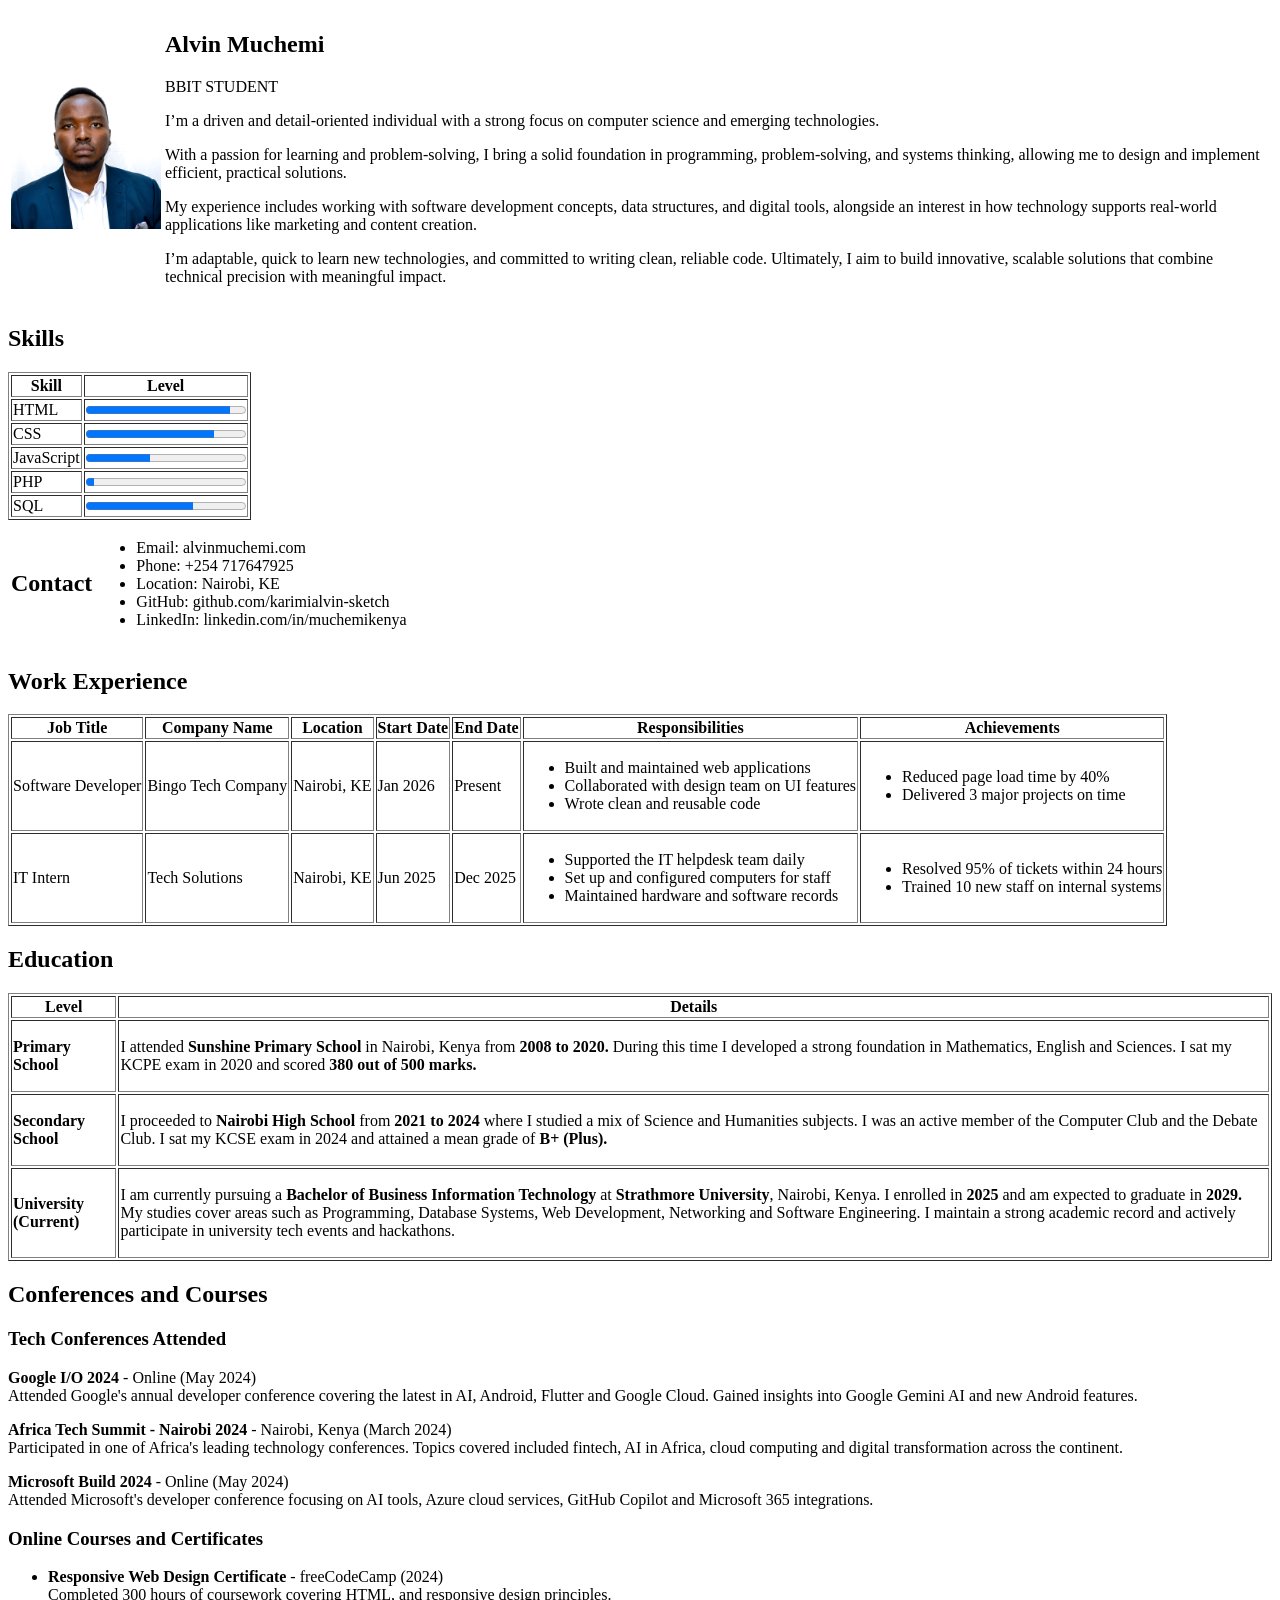
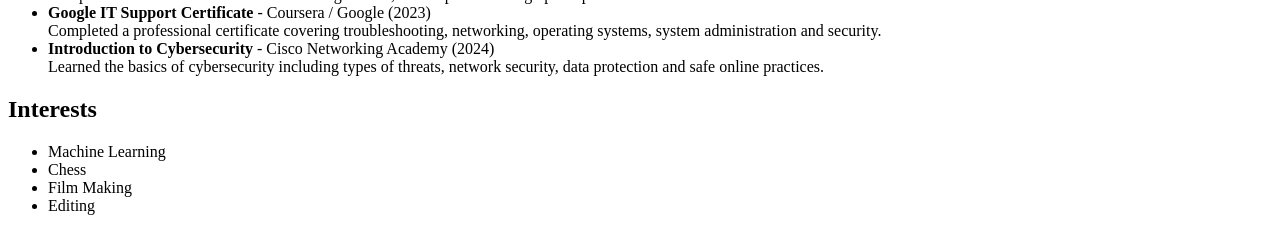
<file: CV.html>
<!DOCTYPE html>
<html>

<head>
    <meta charset="UTF-8">
    <title>My Resume</title>
</head>

<body>


    <section id="header">
        <table border="0">
            <tr>

                <td>
                    <img src="assets/my_photo_jpg.jpeg" alt="Photo" width="150" />

                </td>

                <td>
                    <h1>Alvin Muchemi</h1>
                    <p>BBIT STUDENT</p>
                    <p>I’m a driven and detail-oriented individual with a strong focus on computer science and emerging
                        technologies.</p>
                    <p>With a passion for learning and problem-solving, I bring a solid foundation in
                        programming, problem-solving, and systems thinking,
                        allowing me to design and implement efficient, practical solutions.</p>
                    <p>My experience includes working with software development concepts,
                        data structures, and digital tools,
                        alongside an interest in how technology supports real-world applications like marketing and
                        content creation.</p>
                    <p>
                        I’m adaptable, quick to learn new technologies, and committed to writing clean,
                        reliable code. Ultimately, I aim to build innovative, scalable solutions that combine
                        technical precision with meaningful impact.</p>
                </td>
            </tr>
        </table>
    </section>
        <section id="skills">
        <h2>Skills</h2>
        <table border="1">
            <thead>
                <tr>
                    <th>Skill</th>
                    <th>Level</th>
                </tr>
            </thead>
            <tbody>
                <tr>
                    <td>HTML</td>
                    <td>
                        <progress value="90" max="100"></progress>
                    </td>
                </tr>
                <tr>
                    <td>CSS</td>
                    <td>
                        <progress value="80" max="100"></progress>
                    </td>
                </tr>
                <tr>
                    <td>JavaScript</td>
                    <td>
                        <progress value="40" max="100"></progress>
                    </td>
                </tr>
                <tr>
                    <td>PHP</td>
                    <td>
                        <progress value="5" max="100"></progress>
                    </td>
                </tr>
                <tr>
                    <td>SQL</td>
                    <td>
                        <progress value="67" max="100"></progress>
                    </td>
                </tr>
            </tbody>
        </table>
    </section>
    <section id="contact">
        <table border="0">
            <tr>
                <td>
                    <h2>Contact</h2>
                </td>
                <td>
                    <ul>
                        <li>Email: alvinmuchemi.com</li>
                        <li>Phone: +254 717647925</li>
                        <li>Location: Nairobi, KE</li>
                        <li>GitHub: github.com/karimialvin-sketch</li>
                        <li>LinkedIn: linkedin.com/in/muchemikenya</li>
                    </ul>
                </td>
                
            </tr>
        </table>
    </section>
     <section id="work-experience">
        <h2>Work Experience</h2>
        <table border="1">
            <thead>
                <tr>
                    <th>Job Title</th>
                    <th>Company Name</th>
                    <th>Location</th>
                    <th>Start Date</th>
                    <th>End Date</th>
                    <th>Responsibilities</th>
                    <th>Achievements</th>
                </tr>
            </thead>
            <tbody>

    
                <tr>
                    <td>Software Developer</td>
                    <td>Bingo Tech Company</td>
                    <td>Nairobi, KE</td>
                    <td>Jan 2026</td>
                    <td>Present</td>
                    <td>
                        <ul>
                            <li>Built and maintained web applications</li>
                            <li>Collaborated with design team on UI features</li>
                            <li>Wrote clean and reusable code</li>
                        </ul>
                    </td>
                    <td>
                        <ul>
                            <li>Reduced page load time by 40%</li>
                            <li>Delivered 3 major projects on time</li>
                        </ul>
                    </td>
                </tr>

                <tr>
                    <td>IT Intern</td>
                    <td>Tech Solutions</td>
                    <td>Nairobi, KE</td>
                    <td>Jun 2025</td>
                    <td>Dec 2025</td>
                    <td>
                        <ul>
                            <li>Supported the IT helpdesk team daily</li>
                            <li>Set up and configured computers for staff</li>
                            <li>Maintained hardware and software records</li>
                        </ul>
                    </td>
                    <td>
                        <ul>
                            <li>Resolved 95% of tickets within 24 hours</li>
                            <li>Trained 10 new staff on internal systems</li>
                        </ul>
                    </td>
                </tr>

            </tbody>
        </table>
    </section>

    <section id="education">
        <h2>Education</h2>
        <table border="1">
            <thead>
                <tr>
                    <th>Level</th>
                    <th>Details</th>
                </tr>
            </thead>
            <tbody>
                <tr>
                    <td><b>Primary School</b></td>
                    <td>
                        <p>
                            I attended <b>Sunshine Primary School</b> in Nairobi, Kenya from
                            <b>2008 to 2020.</b> During this time I developed a strong foundation
                            in Mathematics, English and Sciences. I sat my KCPE exam in 2020
                            and scored <b>380 out of 500 marks.</b>
                        </p>
                    </td>
                </tr>
                <tr>
                    <td><b>Secondary School</b></td>
                    <td>
                        <p>
                            I proceeded to <b>Nairobi High School</b> from <b>2021 to 2024</b>
                            where I studied a mix of Science and Humanities subjects.
                            I was an active member of the Computer Club and the Debate Club.
                            I sat my KCSE exam in 2024 and attained a mean grade of <b>B+ (Plus).</b>
                        </p>
                    </td>
                </tr>
                <tr>
                    <td><b>University (Current)</b></td>
                    <td>
                        <p>
                            I am currently pursuing a <b>Bachelor of Business Information Technology</b>
                            at <b>Strathmore University</b>, Nairobi, Kenya. I enrolled in
                            <b>2025</b> and am expected to graduate in <b>2029.</b>
                            My studies cover areas such as Programming, Database Systems,
                            Web Development, Networking and Software Engineering.
                            I maintain a strong academic record and actively participate
                            in university tech events and hackathons.
                        </p>
                    </td>
                </tr>

            </tbody>
        </table>
    </section>


    <section id="courses">
        <h2>Conferences and Courses</h2>
        <h3>Tech Conferences Attended</h3>

        <p>
            <b>Google I/O 2024</b> - Online (May 2024) <br>
            Attended Google's annual developer conference covering the latest in
            AI, Android, Flutter and Google Cloud. Gained insights into Google
            Gemini AI and new Android features.
        </p>


        <p>
            <b>Africa Tech Summit - Nairobi 2024</b> - Nairobi, Kenya (March 2024) <br>
            Participated in one of Africa's leading technology conferences.
            Topics covered included fintech, AI in Africa, cloud computing
            and digital transformation across the continent.
        </p>

        <p>
            <b>Microsoft Build 2024</b> - Online (May 2024) <br>
            Attended Microsoft's developer conference focusing on AI tools,
            Azure cloud services, GitHub Copilot and Microsoft 365 integrations.
        </p>
        <h3>Online Courses and Certificates</h3>

        <ul>
            <li>
                <b>Responsive Web Design Certificate</b> - freeCodeCamp (2024) <br>
                Completed 300 hours of coursework covering HTML, and responsive design principles.
            </li>


            <li>
                <b>Google IT Support Certificate</b> - Coursera / Google (2023) <br>
                Completed a professional certificate covering troubleshooting,
                networking, operating systems, system administration and security.
            </li>        

            <li>
                <b>Introduction to Cybersecurity</b> - Cisco Networking Academy (2024) <br>
                Learned the basics of cybersecurity including types of threats,
                network security, data protection and safe online practices.
            </li>
        </ul>

    </section>
    <section id="interests">
        <h2>Interests</h2>
        <ul>
            <li>Machine Learning</li>
            <li>Chess</li>
            <li>Film Making</li>
            <li>Editing</li>
        </ul>
    </section>

</body>

</html>
</file>
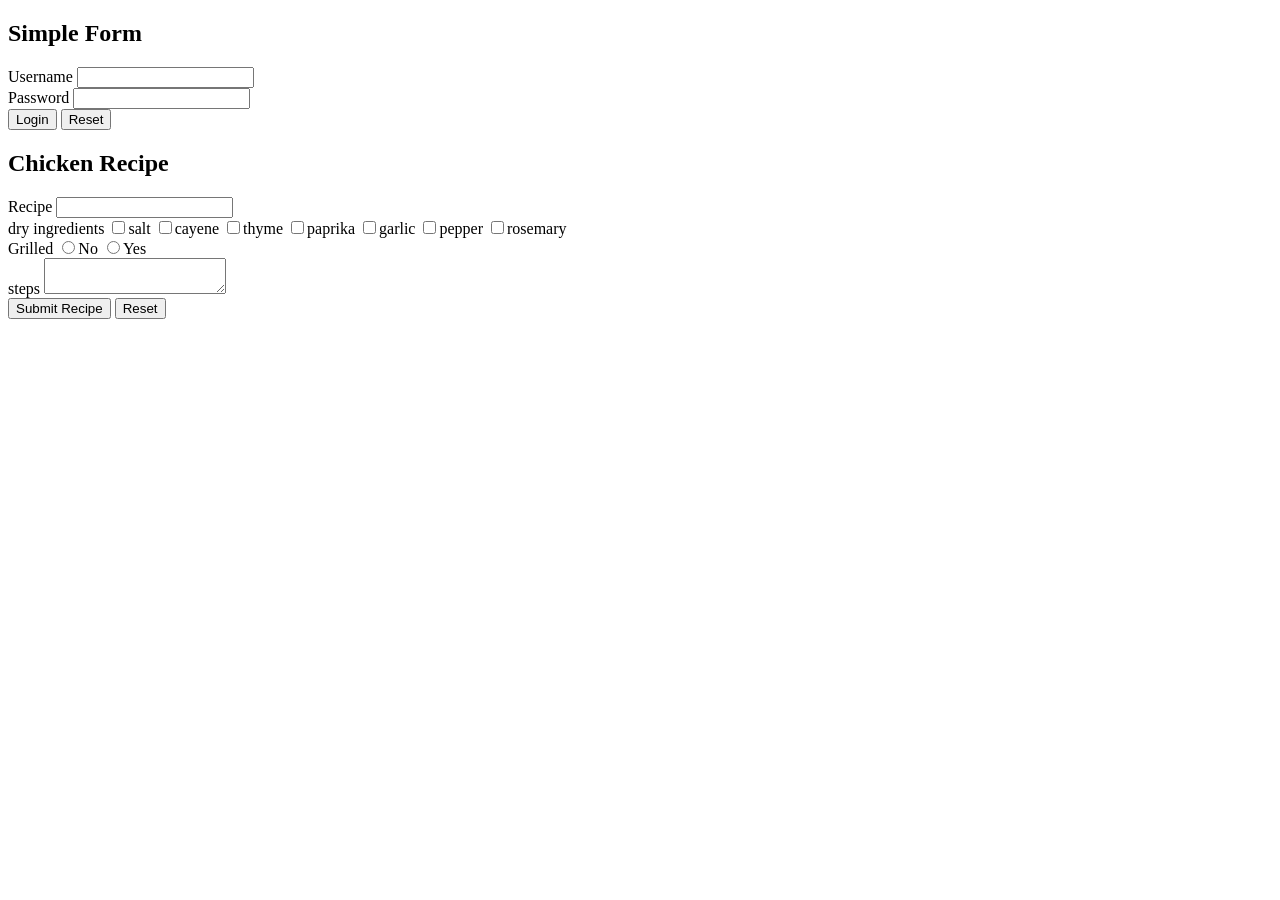
<file: forms.html>
<!doctype html>
<html lang="en">

<head>
    <meta charset="UTF-8">
    <title>Forms 101</title>
</head>

<body>
    <section id="simple-form">
        <h2>Simple Form</h2>
        <form method="post" action="process.php" enctype="multipart/form-data" id="simple-form" n ame="simple-form"
            class="forms">
            <div class="form-group">
                <label for="username">Username</label>
                <input type="text" name="username" id="username">
            </div>
            <div class="form-group">
                <label for="password">Password</label>
                <input type="password" name="password" id="password">
            </div>
            <div class="form-group">
                <input type="submit" name="login " value="Login">
                <input type="reset" name="reset" value="Reset">
            </div>
        </form>
    </section>
    <section id="chicken-recipe-form">
        <h2>Chicken Recipe </h2>
            <form method="post" action="process2.php" >
            <div class="form-group">
                <label for="recipe-title">
                    Recipe
                </label>
                <input type="text" name="recipe" id="recipe-title" required>
                </div>
            <div class="form-group">
                <label for="ingredients">
                    dry ingredients
                </label>
                    <Input id= "salt" type="checkbox"
                     name=" dry ingredients" value="salt">salt
                     <input id= "cayene" type="checkbox"
                     name=" dry ingredients" value="cayene">cayene
                     <input  id= "thyme" type="checkbox"
                     name=" dry ingredients" value="thyme">thyme
                     <input id= "paprika" type="checkbox"
                     name=" dry ingredients" value="paprika">paprika
                        <input id= "garlic" type="checkbox"     
                        name=" dry ingredients" value="garlic">garlic
                        <input id="pepper" type="checkbox"
                        name=" dry ingredients" value="pepper">pepper
                        <input id="rosemary" type="checkbox"
                        name=" dry ingredients" value="rosemary">rosemary
            </div>
            <div class="form-group">
            <label for="grilled">
                Grilled
            </label>
            <input name="grilled" id="grilled no" type="radio" value="no">No
            <input name="grilled" id="grilled yes" type="radio" value="yes">Yes
            </div>
            <div class = "form -group">
                <label for ="steps">steps</label>
                <textarea name="steps" id="steps"></textarea>

            </div>
            <div class="form-group">
                <input type="submit" name="submit_recipe" value="Submit Recipe">
                <input type="reset" name="reset" value="Reset">
            </div>

                        


            </form>
</body>

</html>
</file>
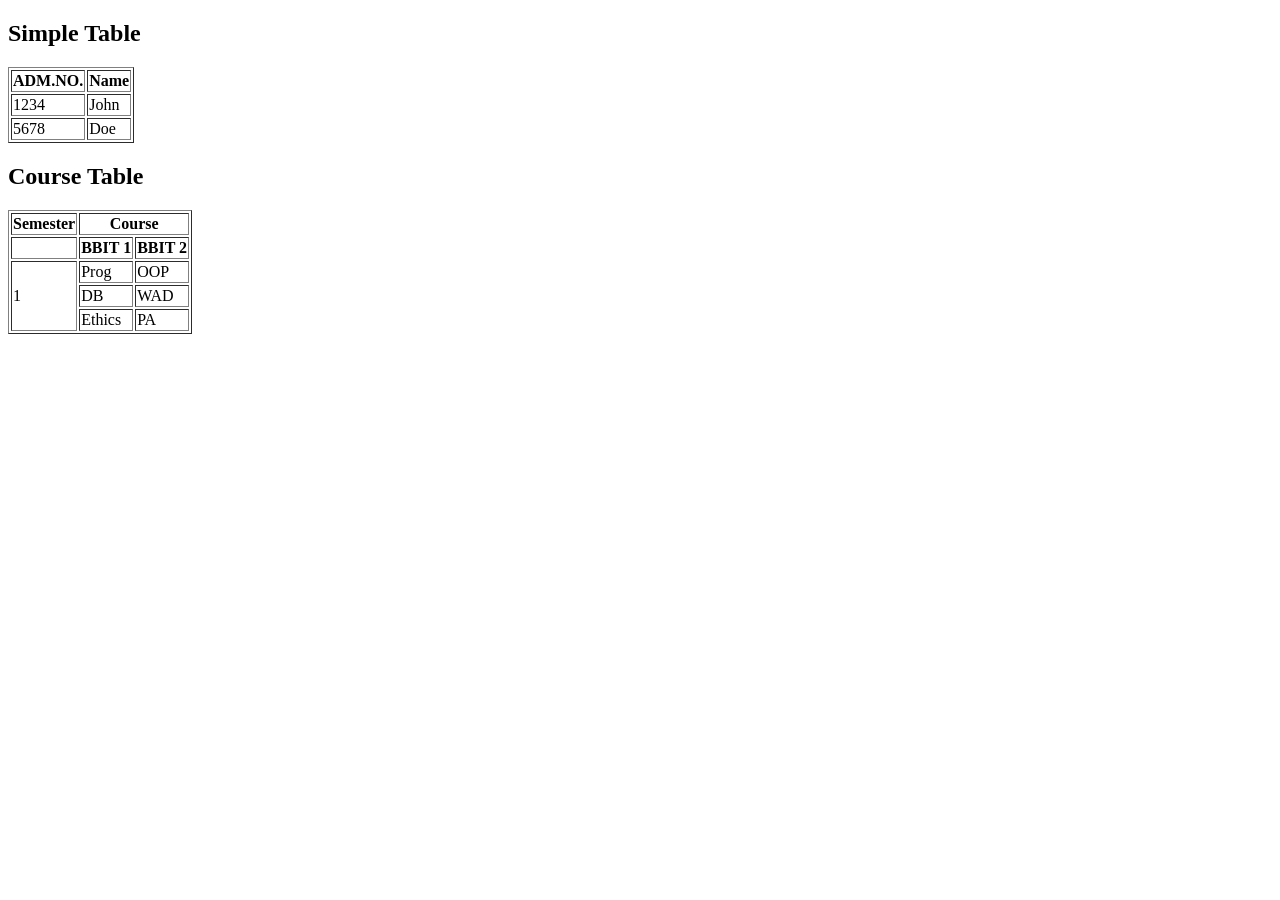
<file: table.html>
<!DOCTYPE html>
<html>
<head>
    <meta charset="UTF-8">
    <title>Table 101 </title>
</head>
<body>
    <section id =simple-table>
        <h2>Simple Table</h2>
        <table border="1">  
            <thead>
                <!--A ROW-->
                <tr>
                    <!-- HEADING CELL-->
                    <th>ADM.NO.</th>
                    <th>Name</th>
                
                </tr>
                <td>1234</td>
                <td>John </td>
                <tr>
                    <td>5678</td>
                    <td> Doe</td>
                </tr>
            </thead>

        </table>
        </section>
        <section id="course-table">
            <h2>Course Table</h2>
            <table border="1">
                <thead>
                    <tr>
                        <th>Semester</th>
                        <th colspan="2">Course</th>
                    </tr>
                    <th></th>
                    <th>BBIT 1</th>
                    <th>BBIT 2</th>
                </thead>
                <tbody>
                    <tr>
                        <td rowspan="3">1</td>
                        <td>Prog</td>
                        <td>OOP</td>
                    </tr>
                    <tr>
                        <td>DB</td>
                        <td>WAD</td>
                    </tr>
                    <tr>
                        <td>Ethics</td>
                        <td>PA</td>
                    </tr>
                </tbody>
            </table>
        </section>

        </section>
        </body>



</html>
</file>
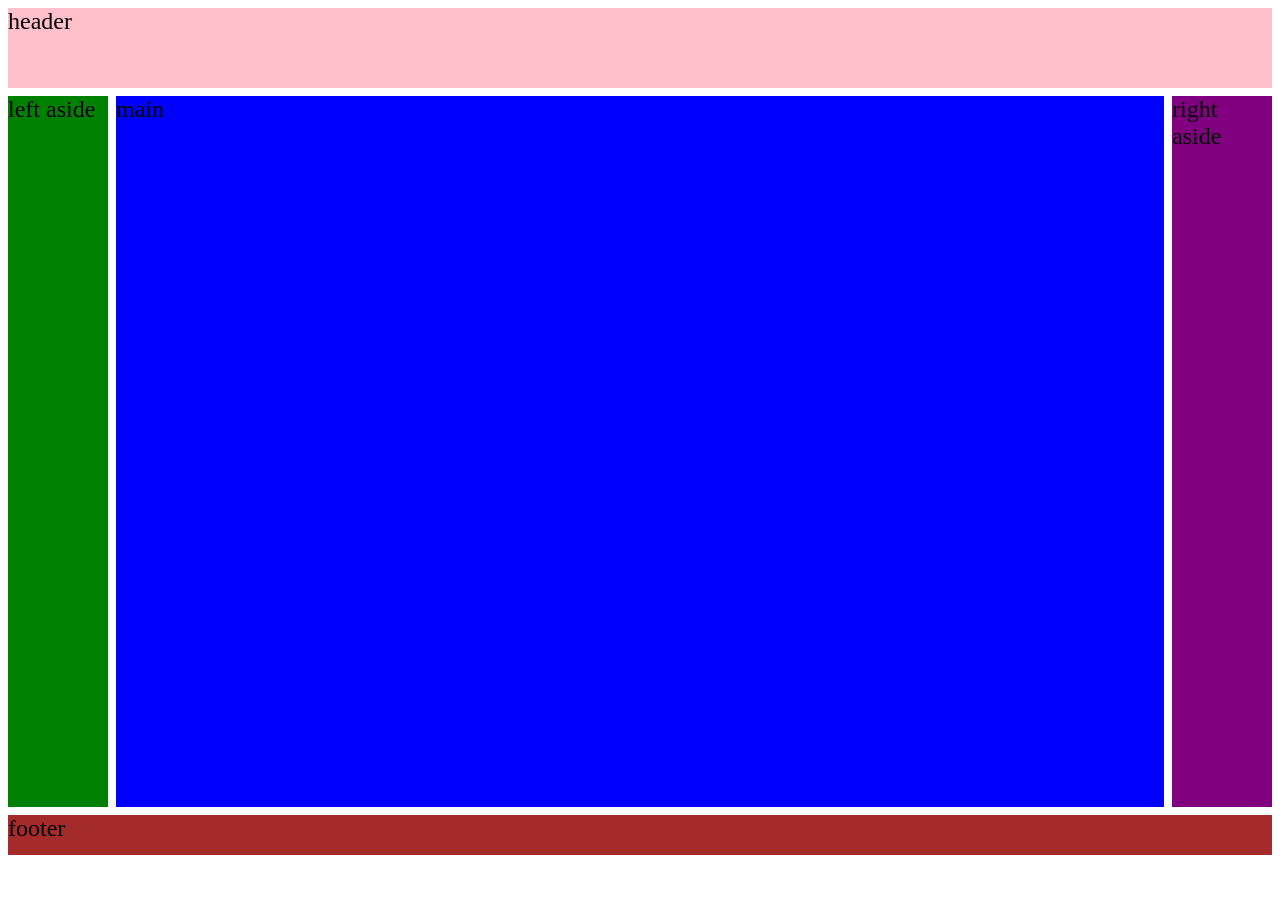
<file: css/grid.html>
<!DOCTYPE html>
<html>
    <head>
        <title>Grid demo</title>
        <meta name=" viewport"content="width=device-width, initial-scale=1.0">
        <style>
          body{
            margin: 0;
            /* vh viewport height (absolute or relative) */
            height: 100vh;
            font-size: 24px;
          }
          .container{
            display: grid;
            grid-template-columns: 100px 1fr 100px;
            grid-template-rows: 80px 1fr 40px;
            grid-template-areas: 
              "header header header"
              "l-aside main r-aside"
              "footer footer footer";
              gap: 8px;
              padding: 8px;

          }

          header{
            grid-area: header;
            background-color: pink;
          }
             #l-aside{
              grid-area: l-aside;
              background-color: green;
             } 
                main{
                grid-area: main;
                background-color: blue;
                height: 79vh;
                }
                
             #r-aside{
              grid-area: r-aside;
              background-color:purple ;

             }
                footer{
                grid-area: footer;
                background-color:brown;
                }
        </style>
    </head>
    <body>
        <!-- grid container -->
        <div class="container">
           <header>header</header>
           <aside id="l-aside"> left aside</aside>
              <main> main </main>
                <aside id="r-aside"> right aside</aside>
              <footer> footer </footer>
        </div>
</html>
</file>
